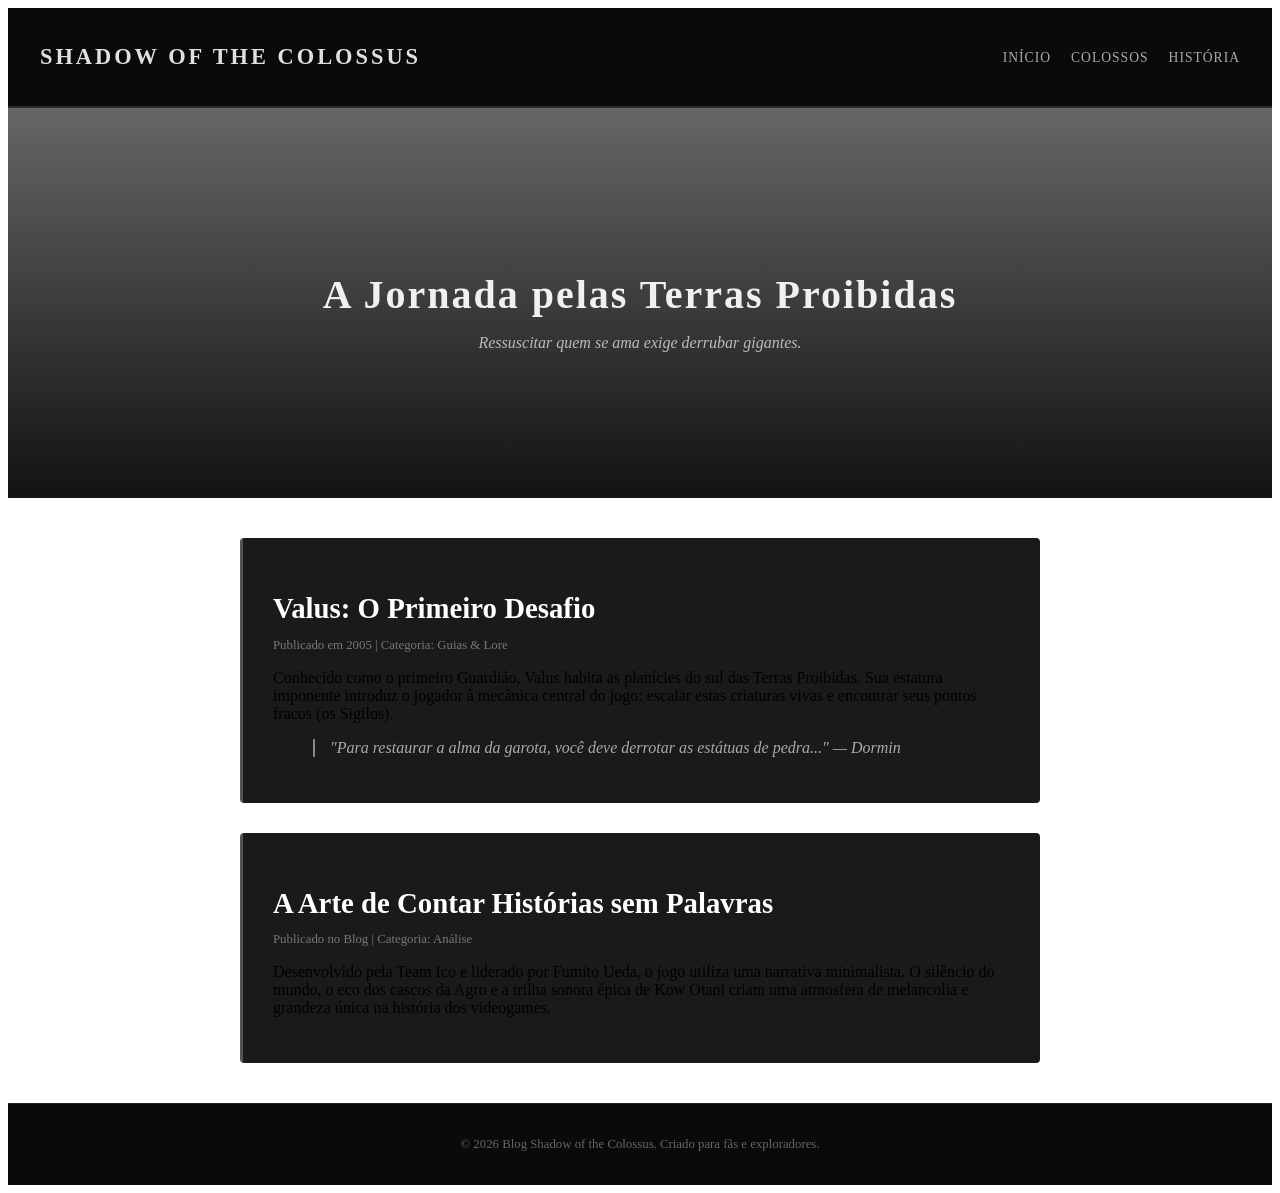
<file: index.html>
<!DOCTYPE html>
<html lang="pt-BR">
<head>
   <!DOCTYPE html>
<html lang="pt-BR">
<head>
    <meta charset="UTF-8">
    <meta name="viewport" content="width=device-width, initial-scale=1.0">
    <title>Santuário de Dormin | Shadow of the Colossus</title>
    <link rel="stylesheet" href="style.css">
</head>
<body>

    <header>
        <div class="logo">SHADOW OF THE COLOSSUS</div>
        <nav>
            <ul>
                <li><a href="#home">Início</a></li>
                <li><a href="#colossos">Colossos</a></li>
                <li><a href="#lore">História</a></li>
            </ul>
        </nav>
    </header>

    <section id="home" class="hero">
        <div class="hero-content">
            <h1>A Jornada pelas Terras Proibidas</h1>
            <p>Ressuscitar quem se ama exige derrubar gigantes.</p>
        </div>
    </section>

    <main class="container">
        <article class="post">
            <h2>Valus: O Primeiro Desafio</h2>
            <p class="post-meta">Publicado em 2005 | Categoria: Guias & Lore</p>
            <p>
                Conhecido como o primeiro Guardião, Valus habita as planícies do sul das Terras Proibidas. 
                Sua estatura imponente introduz o jogador à mecânica central do jogo: escalar estas criaturas vivas 
                e encontrar seus pontos fracos (os Sigilos).
            </p>
            <blockquote>
                "Para restaurar a alma da garota, você deve derrotar as estátuas de pedra..." — Dormin
            </blockquote>
        </article>

        <article class="post">
            <h2>A Arte de Contar Histórias sem Palavras</h2>
            <p class="post-meta">Publicado no Blog | Categoria: Análise</p>
            <p>
                Desenvolvido pela Team Ico e liderado por Fumito Ueda, o jogo utiliza uma narrativa minimalista. 
                O silêncio do mundo, o eco dos cascos da Agro e a trilha sonora épica de Kow Otani criam uma atmosfera 
                de melancolia e grandeza única na história dos videogames.
            </p>
        </article>
    </main>

    <footer>
        <p>&copy; 2026 Blog Shadow of the Colossus. Criado para fãs e exploradores.</p>
    </footer>

</body>
</html>
</file>
<file: style.css>
/* {
    margin: 0;
    padding: 0;
    box-sizing: border-box;
}

body {
    font-family: 'Georgia', serif;
    background-color: #121212;
    color: #dcdcdc;
    line-height: 1.6;
}

/* Header */
header {
    background-color: #0a0a0a;
    padding: 1.5rem 2rem;
    display: flex;
    justify-content: space-between;
    align-items: center;
    border-bottom: 2px solid #2a2a2a;
}

.logo {
    font-size: 1.4rem;
    font-weight: bold;
    letter-spacing: 3px;
    color: #e0e0e0;
}

nav ul {
    display: flex;
    list-style: none;
    gap: 20px;
}

nav a {
    color: #aaa;
    text-decoration: none;
    text-transform: uppercase;
    font-size: 0.85rem;
    letter-spacing: 1px;
    transition: color 0.3s;
}

nav a:hover {
    color: #ffffff;
}

/* Hero Section */
.hero {
    background: linear-gradient(rgba(0, 0, 0, 0.6), rgba(18, 18, 18, 1)), 
                url('https://images.unsplash.com/photo-1518709268805-4e9042af9f23?q=80&w=1200') center/cover no-repeat;
    height: 350px;
    display: flex;
    justify-content: center;
    align-items: center;
    text-align: center;
    padding: 20px;
}

.hero h1 {
    font-size: 2.5rem;
    letter-spacing: 2px;
    margin-bottom: 10px;
    color: #f0f0f0;
}

.hero p {
    font-style: italic;
    color: #bbb;
}

/* Conteúdo Principal */
.container {
    max-width: 800px;
    margin: 40px auto;
    padding: 0 20px;
}

.post {
    background-color: #1a1a1a;
    padding: 30px;
    margin-bottom: 30px;
    border-radius: 4px;
    border-left: 3px solid #555;
}

.post h2 {
    font-size: 1.8rem;
    color: #ffffff;
    margin-bottom: 8px;
}

.post-meta {
    font-size: 0.8rem;
    color: #777;
    margin-bottom: 15px;
}

blockquote {
    margin-top: 15px;
    padding-left: 15px;
    border-left: 2px solid #888;
    font-style: italic;
    color: #aaa;
}

/* Rodapé */
footer {
    text-align: center;
    padding: 20px;
    background-color: #0a0a0a;
    color: #666;
    font-size: 0.8rem;
    border-top: 1px solid #222;
}
</file>
